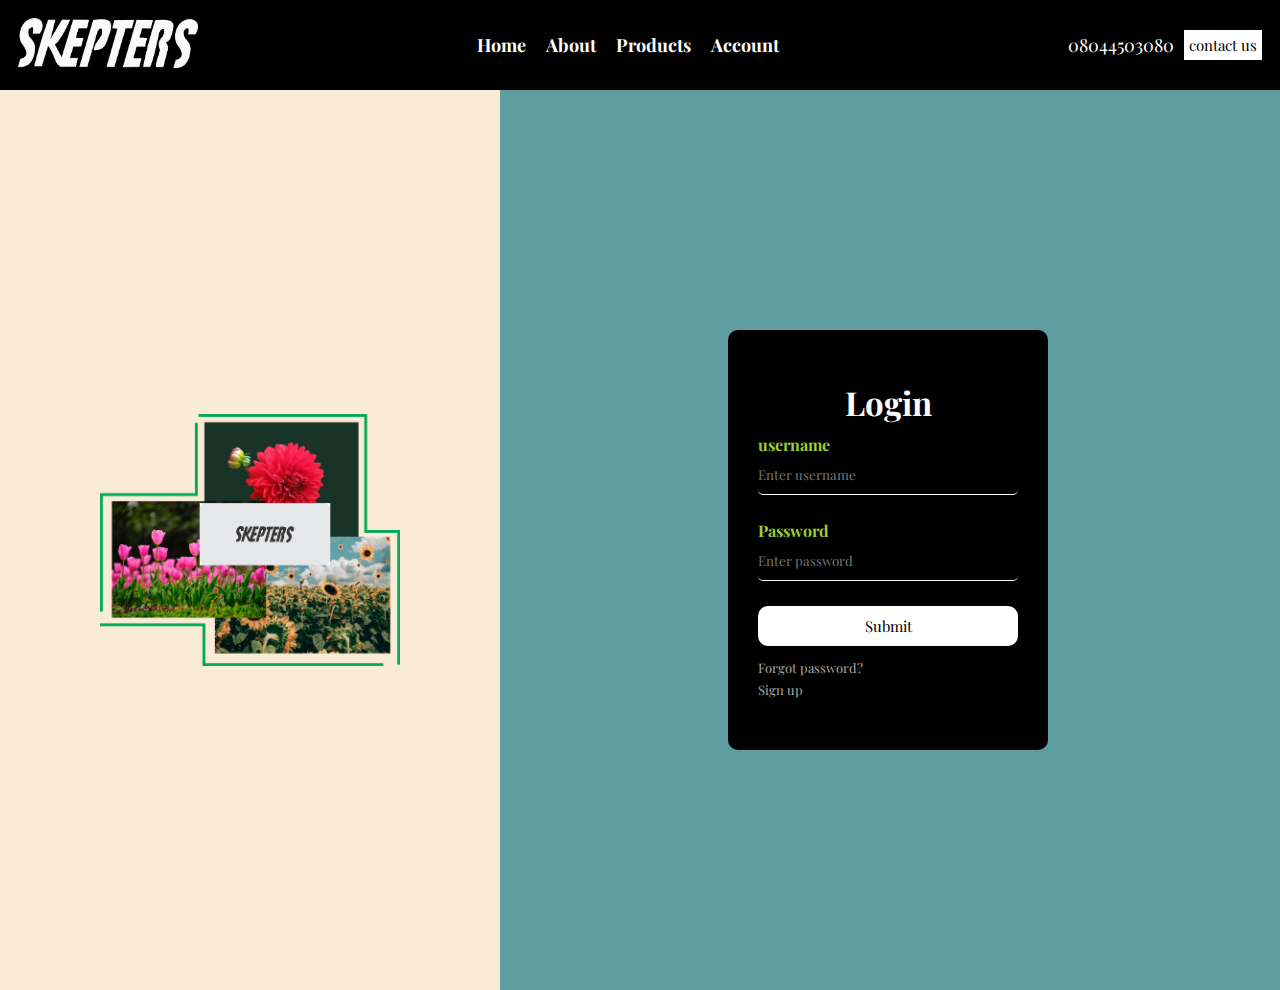
<file: index0.html>
<!DOCTYPE html>
<html lang="en">
<head>
    <meta charset="UTF-8">
    <meta http-equiv="X-UA-Compatible" content="IE=edge">
    <meta name="viewport" content="width=device-width, initial-scale=1.0">
    <link href='https://unpkg.com/boxicons@2.1.2/css/boxicons.min.css' rel='stylesheet'>
    <link rel="stylesheet" href="style0.css">
    <title>Document</title>
</head>
<body>
    <header class="header">
        <nav>
        <div class="nav-content">
            <div class="logo">
                <img src="./images/skep.png" alt="" width="180px">
            </div>
            <div class="menu">
                <a href="index.html">Home</a>
                <a href="">About</a>
                <a href="index20.html">Products</a>
                <a href="index0.html">Account</a>
                    <div class="icon">
                        <i class='bx bxs-x-circle nav-closebtn'></i>
                    </div>
            </div>
            
            <div class="contact">
                <p>08044503080</p>
                <a href="">contact us</a>
            </div>
    
            <i class='bx bx-menu nav-openbtn'></i>
        </div>
       </nav>
    </header>
    

    <div class="login">
        <div class="maincon">
            <div class="first-con">
                <img src="./images/flowerpng.png" alt="" loading="lazy">
            </div>
            <div class="second-con">
                <div class="login-box">
                    <h1>Login</h1>
                    <form>
                        <p>username</p>
                        <input type="text" name="" placeholder="Enter username">
                        <p>Password</p>
                        <input type="password" name="" placeholder="Enter password">
                        <button type="button" class="btn">Submit</button><br>
                        <a href="">Forgot password?</a><br>
                        <a href="">Sign up</a>
                    </form>
                </div>

            </div>
        </div>
    </div>

    <script src="script.js"></script>
</body>
</html>
</file>
<file: style0.css>
@import url('https://fonts.googleapis.com/css2?family=Bebas+Neue&family=Outfit:wght@400;700&family=Playfair+Display:ital,wght@0,400;0,500;0,600;0,800;1,400&display=swap');

*{
    margin: 0;
    padding: 0;
    font-family: 'Playfair Display', serif;
    box-sizing: border-box;
}
a{
    text-decoration: none;
}
.header{
    width: 100%;
     /* position: fixed;
    /* top: 0;
    left:0%; */
    /* z-index: 1000;  */
}
.nav-content{
    width: 100%;
    background-color: black;
    display: flex;
    padding: 18px;
    flex-direction: row;
    justify-content: space-between;
    align-items: center;
    /* position: relative; */

}
.logo img{
    cursor: pointer;
}
.menu{
display: flex;
justify-content: space-between;


}
.menu a{
    color: white;
    font-weight: bold;
    font-size: 18px;
    padding: 10px;
}
.contact{
    display: flex;
    align-items: center;
    justify-content: space-between;
    

}
.contact p{
    font-size: 18px;
    color: white;
    padding: 10px;
}
.contact a{
    font-size: 15px;
    background-color: white;
    color: black;
    padding: 5px;
}
.login{
    width: 100%;
    height: 100vh;
    background: cadetblue;
    display: flex;
    justify-content: center;
    align-items: center;
}
.maincon{
    width: 100%;
    height: 100vh;
    display: flex;
    justify-content: space-between;
    /* align-items: center; */
}
.first-con{
    width: 500px;
    /* height: 100vh; */
    display: flex;
    justify-content: center;
    align-items: center;
    background-color: antiquewhite;
  
   padding-left: 50px;
   padding-right: 50px;
}
.first-con img{
    width: 300px;
}
.second-con{
    width: 400px;
    display: flex;
    justify-content: center;
    align-items: center;
    margin-right: 15%;
}
.login-box{
    width: 320px;
    height: 420px;
    background: black;
    color: yellowgreen;
    /* left: 50%;
    top: 65%;
    transform: translate(-50%,-50%);
    position: absolute; */
    box-sizing: border-box;
    border-radius: 10px;
    padding: 50px 30px;
   
}
h1{
    margin-bottom: 10px;
    text-align: center;
    font-size: 33px;
    font-weight: bold;
    color: white;
}
.login-box p{
    margin: 0;
    padding: 0;
    font-weight: bold;
}
.login-box input{
    width: 100%;
    margin-bottom: 25px;

}
.login-box input[type="text"], input[type="password"]{
    border: none;
    border-radius: 5px;
    background-color: transparent;
    border-bottom: 1px solid white;
    outline: none;
    height: 40px;
    color: white;

}
.login-box button{
    border: none;
    outline: none;
    height: 40px;
    background: white;
    border-radius: 10px;
    font-size: 15px;
    color: black;
    padding: 10px;
    width: 100%;
 transition: 0.5s;
 margin-bottom: 10px;

}
.login-box button:hover{
    cursor: pointer;
    background: yellowgreen;
    color: black;
}
.login-box a{
    text-decoration: none;
    font-size: 13px;
    line-height: 20px;
    color: darkgray;
  
    transition: all 0.5s;
}
.login-box a:hover{
    color: black;
}
.nav-openbtn{
    display: none;
}
.nav-closebtn{
    display: none;
}

@media screen and (max-width: 480px){
.maincon{
    flex-direction: column;
    justify-content: center;
    align-items: center;
    width: 100%;

}
.maincon .first-con{
display: none !important;

}
.second-con{
    width: 350px;
    align-items: center;
    margin: 0;
}
}
@media screen and (max-width: 770px){
nav .menu{
    position: fixed;
    top: 0;
    right: -100%;
    max-width: 300px;
    width: 100%;
    box-shadow: 0 0 10px lightslategray;
    height: 100%;
    padding: 10rem;
    z-index: var(--z-fixed);
    background-color: antiquewhite;
transition: var(--trans-0-5) ease-in-out;
}
nav .menu a{
    font-size: 22px;
}
.nav-closebtn,
.nav-openbtn{
    display: block;
}
nav .menu.open{
    right: 0;
    
  
}
.menu{
    flex-direction: column;
    align-items: center;
}
.menu a{
    color: black;
}
.contact{
    display: none;
}
.nav-closebtn{
position: absolute;
top: 2rem;
right: 2rem;
font-size: 2.5rem;
cursor: pointer;
color: black;
}
.nav-openbtn{
font-size: 2.5rem;
cursor: pointer;
color: white;
}
}
</file>
